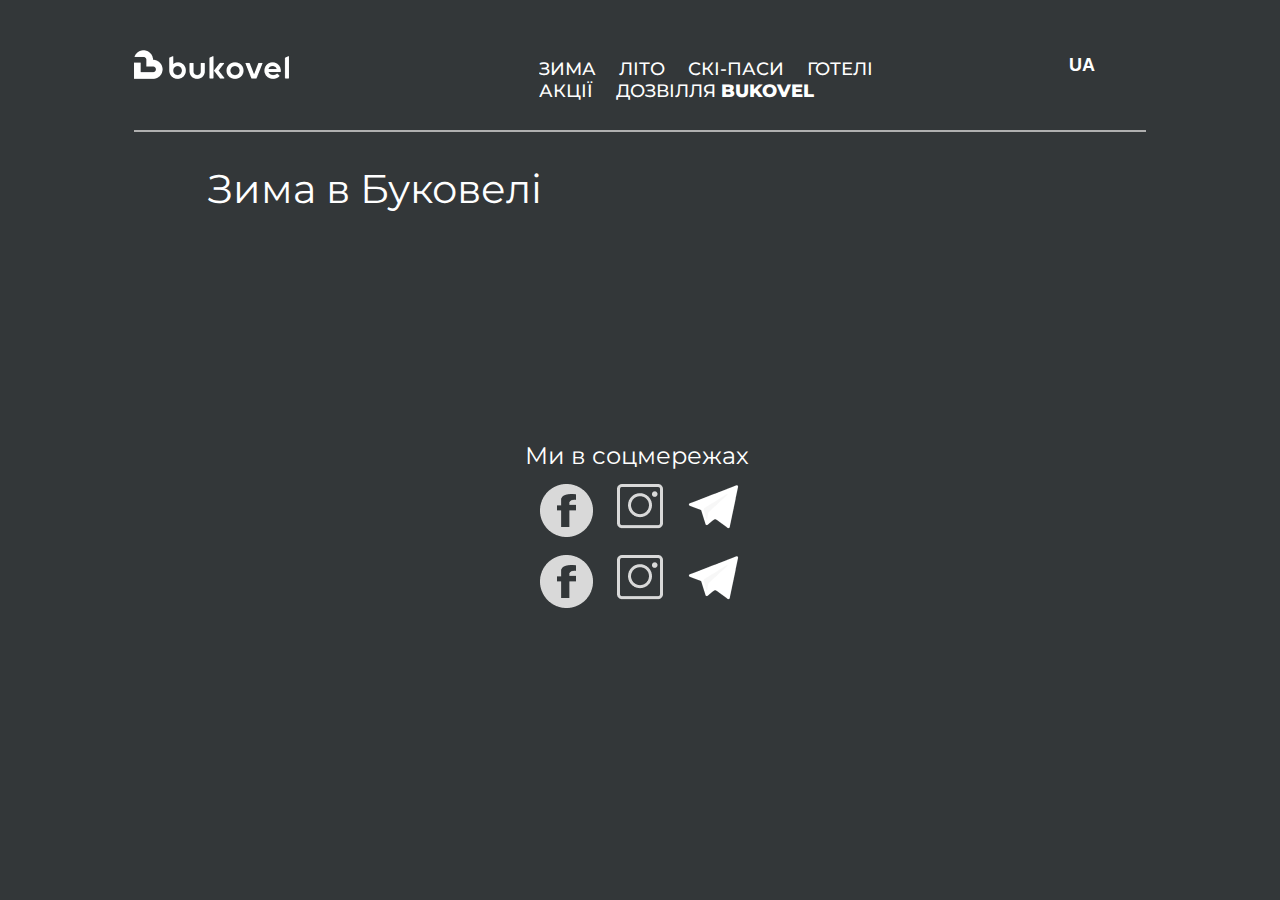
<file: page2.html>
<!DOCTYPE html>
<html lang="en">
<head>
    <meta charset="UTF-8">
    <meta name="viewport" content="width=device-width, initial-scale=1.0">
    <title>Зима у Буковелі</title>
    <link rel="stylesheet" href="style2.css">
    <link rel="icon" type="image/x-icon" href="icons/favicon.ico">
    <link rel="preconnect" href="https://fonts.googleapis.com">
    <link rel="preconnect" href="https://fonts.gstatic.com" crossorigin>
    <link href="https://fonts.googleapis.com/css2?family=Montserrat:ital,wght@0,100..900;1,100..900&display=swap" rel="stylesheet">
</head>
<body>
     <!--Навігаційна панель-->
     <div class="navigation">
        <a href="page1.html"><img src="imeges/logo-winter.png" alt="Logo Image" id="logo"></a>
        <ul data-lang="uk">
            <li><a href="page2.html">ЗИМА</a></li>
            <li><a href="page3.html">ЛІТО</a></li>
            <li><a href="page4.html">СКІ-ПАСИ</a></li>
            <li><a href="page1.html">ГОТЕЛІ</a></li> 
            <li><a href="page5.html">АКЦІЇ</a></li>
            <li><a href="#">ДОЗВІЛЛЯ <span>BUKOVEL</span></a></li>
        </ul>
        <ul style="display: none;" data-lang="en"> 
            <li><a href="page2.html">WINTER</a></li> 
            <li><a href="page3.html">SUMMER</a></li> 
            <li><a href="page4.html">SKI-PASS</a></li> 
            <li><a href="page1.html">HOTEL</a></li>  
            <li><a href="page5.html">SPECIALS</a></li> 
            <li><a href="#"><a>RECREATION</a></li> 
        </ul> 
        <button id="changeLanguage">UA</button>  
    </div>
    <h1 data-lang="uk">Зима в Буковелі</h1>
    <div class="winter" style="display: none;" data-lang="en">
        <div class="list">
            <h2>ГІРСЬКОЛИЖНЕ КАТАННЯ</h2>
            <ul id="lists">
                <li id="list"><a href="#">Скі-паси</a></li>
                <li id="list"><a href="#">Готелі</a></li>
                <li id="list"><a href="#">Лижна школа</a></li>
            </ul>
        </div>
        <div class="list">
            <h2>ЗИМОВІ РОЗВАГИ</h2>
            <ul id="lists">
                <li id="list"><a href="#" id="voda">VODA club</a></li>
                <li id="list"><a href="#">Ресторани та клуби</a></li>
                <li id="list"><a href="#">Туристичний центр Буковель</a></li>
            </ul>
        </div>
    </div>
    <p id="social" data-lang="uk">Ми в соцмережах</p>
    <div class="icons">
        <a href="#"><img src="imeges/фейсбук.png" alt="Facebook"></a>
        <a href="#"><img src="imeges/inst.png" alt="Instagram"></a>
        <a href="#"><img src="imeges/telegram.png" alt="Telegram"></a>
    </div>

    <h1 style="display: none;" data-lang="en">Discover winter</h1>
    <div class="winter" style="display: none;" data-lang="en">
        <div class="list">
            <h2>MOUNTAIN SKIING</h2>
            <ul id="lists">
                <li id="list"><a href="#">Ski-pases</a></li>
                <li id="list"><a href="#">Hotel</a></li>
                <li id="list"><a href="#">Ski school</a></li>
            </ul>
        </div>
        <div class="list">
            <h2>ALPINE SKIING</h2>
            <ul id="lists">
                <li id="list"><a href="#" id="voda">VODA club</a></li>
                <li id="list"><a href="#">Restaurants and clubs</a></li>
                <li id="list"><a href="#">Bukovel tourist center</a></li>
            </ul>
        </div>
    </div>
    <p id="social" style="display: none;" data-lang="en">We are on social networks</p>
    <div class="icons">
        <a href="#"><img src="imeges/фейсбук.png" alt="Facebook"></a>
        <a href="#"><img src="imeges/inst.png" alt="Instagram"></a>
        <a href="#"><img src="imeges/telegram.png" alt="Telegram"></a>
    </div>


    
    <script src="scripts/scripts.js"></script> 
</body>
</html>
</file>
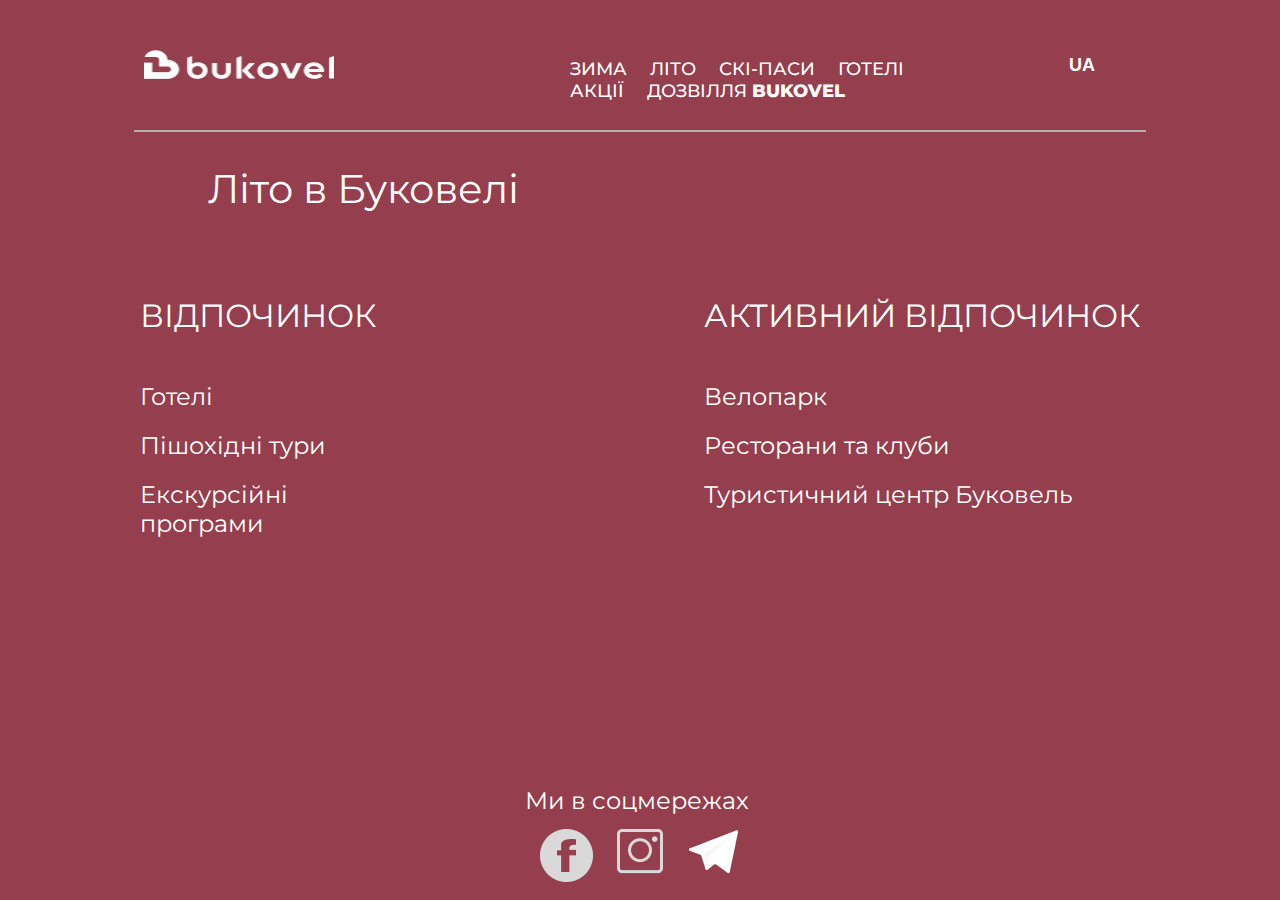
<file: page3.html>
<!DOCTYPE html>
<html lang="en">
<head>
    <meta charset="UTF-8">
    <meta http-equiv="X-UA-Compatible" content="IE=edge">
    <meta name="viewport" content="width=device-width, initial-scale=1.0">
    <title>Зима у Буковелі</title> 
    <link rel="stylesheet" href="style3.css"> 
    <link rel="icon" type="image/x-icon" href="icons/icon.ico"> 
    <link rel="preconnect" href="https://fonts.googleapis.com"> 
    <link rel="preconnect" href="https://fonts.gstatic.com" crossorigin> 
    <link href="https://fonts.googleapis.com/css2?family=Montserrat:ital,wght@0,100..900;1,100..900&display=swap" rel="stylesheet"> 
</head> 
<body> 
    <!--Навігаційна панель--> 
    <div class="navigation"> 
        <a href="page1.html" id="logo"><img src="imeges/logo-winter.png" alt="Logo Image" id="logo"></a> 
        <ul data-lang="uk">
            <li><a href="page2.html">ЗИМА</a></li>
            <li><a href="page3.html">ЛІТО</a></li>
            <li><a href="page4.html">СКІ-ПАСИ</a></li>
            <li><a href="page1.html">ГОТЕЛІ</a></li> 
            <li><a href="page5.html">АКЦІЇ</a></li>
            <li><a href="#">ДОЗВІЛЛЯ <span>BUKOVEL</span></a></li>
        </ul>
        <ul style="display: none;" data-lang="en"> 
            <li><a href="page2.html">WINTER</a></li> 
            <li><a href="page3.html">SUMMER</a></li> 
            <li><a href="page4.html">SKI-PASS</a></li> 
            <li><a href="page1.html">HOTEL</a></li>  
            <li><a href="page5.html">SPECIALS</a></li> 
            <li><a href="#"><a>RECREATION</a></li> 
        </ul> 
        <button id="changeLanguage">UA</button> 
    </div> 

    <h1 data-lang="uk">Літо в Буковелі</h1>
    <div class="summer" data-lang="uk">
        <div class="list">
            <h2>ВІДПОЧИНОК</h2>
            <ul id="lists">
                <li id="list"><a href="#">Готелі</a></li>
                <li id="list"><a href="#">Пішохідні тури</a></li>
                <li id="list"><a href="#">Екскурсійні програми</a></li>
            </ul>
        </div>
        <div class="list">
            <h2>АКТИВНИЙ ВІДПОЧИНОК</h2>
            <ul id="lists">
                <li id="list"><a href="#" id="voda">Велопарк</a></li>
                <li id="list"><a href="#">Ресторани та клуби</a></li>
                <li id="list"><a href="#">Туристичний центр Буковель</a></li>
            </ul>
        </div>
    </div>
    <p id="social" data-lang="uk">Ми в соцмережах</p>
    




    <h1 style="display: none; max-width: 400px;" data-lang="en" >Summer in Bukovel</h1>
    <div class="summer" style="display: none;" data-lang="en">
        <div class="list">
            <h2>VACATION</h2>
            <ul id="lists">
                <li id="list"><a href="#">Hotel</a></li>
                <li id="list"><a href="#">Walking tours</a></li>
                <li id="list"><a href="#">Excursion programs</a></li>
            </ul>
        </div>
        <div class="list">
            <h2>RECREATION</h2>
            <ul id="lists">
                <li id="list"><a href="#" id="voda">Bicycle park</a></li>
                <li id="list"><a href="#">Restaurants and clubs</a></li>
                <li id="list"><a href="#">Bukovel tourist center</a></li>
            </ul>
        </div>
    </div>
    <p id="social" style="display: none; max-width: 400px; margin: 228px 0 0 790px;" data-lang="en">We are on social networks</p>
    <div class="icons">
        <a href="#"><img src="imeges/facebook-summer.png" alt="Facebook"></a>
        <a href="#"><img src="imeges/inst.png" alt="Instagram"></a>
        <a href="#"><img src="imeges/telegram.png" alt="Telegram"></a>
    </div>

    <script src="scripts/scripts.js"></script> 
</body>
</html>
</file>
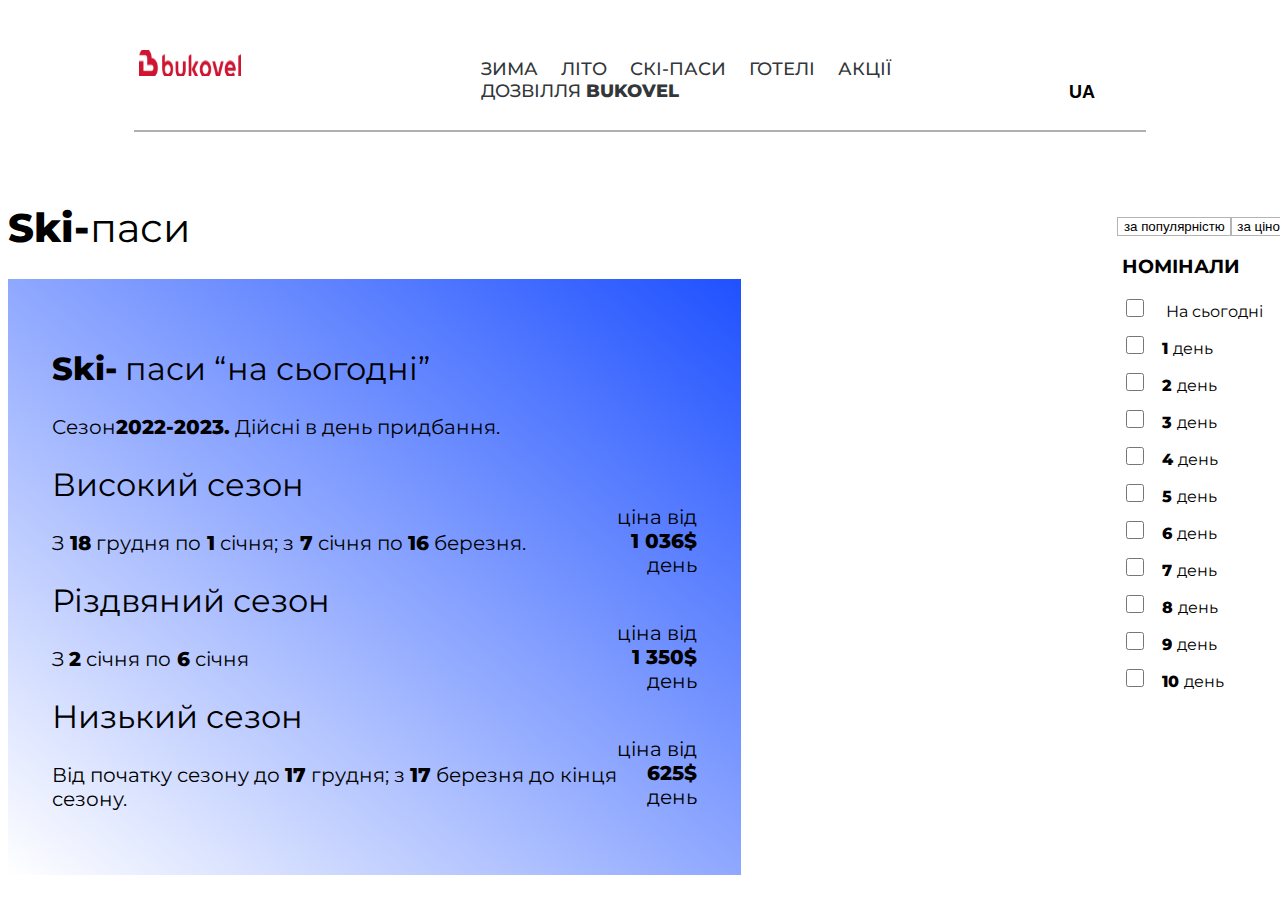
<file: page4.html>
<!DOCTYPE html> 
<html lang="en"> 
<head> 
    <meta charset="UTF-8"> 
    <meta name="viewport" content="width=device-width, initial-scale=1.0"> 
    <title>Bukovel</title> 
    <link rel="stylesheet" href="style4.css"> 
    <link rel="icon" type="image/x-icon" href="icons/icon.ico"> 
    <link rel="preconnect" href="https://fonts.googleapis.com"> 
    <link rel="preconnect" href="https://fonts.gstatic.com" crossorigin> 
    <link href="https://fonts.googleapis.com/css2?family=Montserrat:ital,wght@0,100..900;1,100..900&display=swap" rel="stylesheet"> 
</head> 
<body> 
    <!--Навігаційна панель--> 
    <div class="navigation"> 
        <img src="imeges/завантаження 1.png" alt="Logo Image" id="logo">  
        <ul data-lang="uk">
            <li><a href="page2.html">ЗИМА</a></li>
            <li><a href="page3.html">ЛІТО</a></li>
            <li><a href="page4.html">СКІ-ПАСИ</a></li>
            <li><a href="page1.html">ГОТЕЛІ</a></li> 
            <li><a href="page5.html">АКЦІЇ</a></li>
            <li><a href="#">ДОЗВІЛЛЯ <span>BUKOVEL</span></a></li>
        </ul>
        <ul style="display: none;" data-lang="en"> 
            <li><a href="page2.html">WINTER</a></li> 
            <li><a href="page3.html">SUMMER</a></li> 
            <li><a href="page4.html">SKI-PASS</a></li> 
            <li><a href="page1.html">HOTEL</a></li>  
            <li><a href="page5.html">SPECIALS</a></li> 
            <li><a href="#"><a>RECREATION</a></li> 
        </ul> 
        <button id="changeLanguage">UA</button> 
    </div>

    <div class="container" data-lang="uk">
        <div class="content">
            <h1><span>Ski-</span>паси</h1>
            <div class="ski-content">
                <h2><span>Ski-</span> паси “на сьогодні”</h2>
                <p>Сезон<span>2022-2023.</span> Дійсні в день придбання. </p>

                <h2>Високий сезон<span id="price">ціна від <br><span>1 036$</span> <br>день</span> </h2>
                <p>З<span> 18</span> грудня по<span> 1</span> січня; з<span> 7</span> січня по <span>16</span> березня.</p>

                <h2>Різдвяний сезон<span id="price">ціна від <br> <span>1 350$</span> <br>день</span> </h2>
                <p>З <span>2</span> січня по<span> 6</span> січня</p>

                <h2>Низький сезон<span id="price">ціна від <br> <span>625$</span> <br>день</span> </h2>
                <p>Від початку сезону до <span>17</span> грудня; з <span>17</span> березня до кінця сезону.</p>
            </div>
        </div>
        <div class="filters">
            <button>за популярністю</button>
            <button>за ціною</button>
            <div class="checkbox">
                <h3>НОМІНАЛИ</h3>
                <input type="checkbox"><span id="checkbox"> На сьогодні<br></span>
                <input type="checkbox"><span id="checkbox"><span id="day">1 </span>день<br></span>
                <input type="checkbox"><span id="checkbox"><span id="day">2 </span>день<br></span>
                <input type="checkbox"><span id="checkbox"><span id="day">3 </span>день<br></span>
                <input type="checkbox"><span id="checkbox"><span id="day">4 </span>день<br></span>
                <input type="checkbox"><span id="checkbox"><span id="day">5 </span>день<br></span>
                <input type="checkbox"><span id="checkbox"><span id="day">6 </span>день<br></span>
                <input type="checkbox"><span id="checkbox"><span id="day">7 </span>день<br></span>
                <input type="checkbox"><span id="checkbox"><span id="day">8 </span>день<br></span>
                <input type="checkbox"><span id="checkbox"><span id="day">9 </span>день<br></span>
                <input type="checkbox"><span id="checkbox"><span id="day">10 </span>день<br></span>

            </div>
        </div>
    </div>




    <div class="container" style="display: none;" data-lang="en">
        <div class="content">
            <h1><span>Ski-</span>passes</h1>
            <div class="ski-content">
                <h2><span>Ski-</span> pase “for today”</h2>
                <p>Season<span>2022-2023.</span> Valid on the day of purchase. </p>

                <h2>High season<span id="price">price from <br><span>1 036$</span> <br>at day</span> </h2>
                <p>With<span> 18</span> December to<span> 1</span> January; з<span> 7</span>January to <span>16</span> March.</p>

                <h2>Christmas season<span id="price">price from <br> <span>1 350$</span> <br>at day</span> </h2>
                <p>З <span>2</span> January to<span> 6</span> January.</p>

                <h2>Low season<span id="price">price from <br> <span>625$</span> <br>at day</span> </h2>
                <p>From the beginning of the season to <span>17</span> December; with <span>17</span> March until the end of the season.</p>
            </div>
        </div>
        <div class="filters">
            <button>by popularity</button>
            <button>by price</button>
            <div class="checkbox">
                <h3>NOMINALS</h3>
                <input type="checkbox"><span id="checkbox"> Today<br></span>
                <input type="checkbox"><span id="checkbox"><span id="day">1 </span>day<br></span>
                <input type="checkbox"><span id="checkbox"><span id="day">2 </span>days<br></span>
                <input type="checkbox"><span id="checkbox"><span id="day">3 </span>days<br></span>
                <input type="checkbox"><span id="checkbox"><span id="day">4 </span>days<br></span>
                <input type="checkbox"><span id="checkbox"><span id="day">5 </span>days<br></span>
                <input type="checkbox"><span id="checkbox"><span id="day">6 </span>days<br></span>
                <input type="checkbox"><span id="checkbox"><span id="day">7 </span>days<br></span>
                <input type="checkbox"><span id="checkbox"><span id="day">8 </span>days<br></span>
                <input type="checkbox"><span id="checkbox"><span id="day">9 </span>days<br></span>
                <input type="checkbox"><span id="checkbox"><span id="day">10 </span>days<br></span>
            </div>
        </div>
    </div>
    <script src="scripts/scripts.js"></script> 
</body>
</html>
</file>
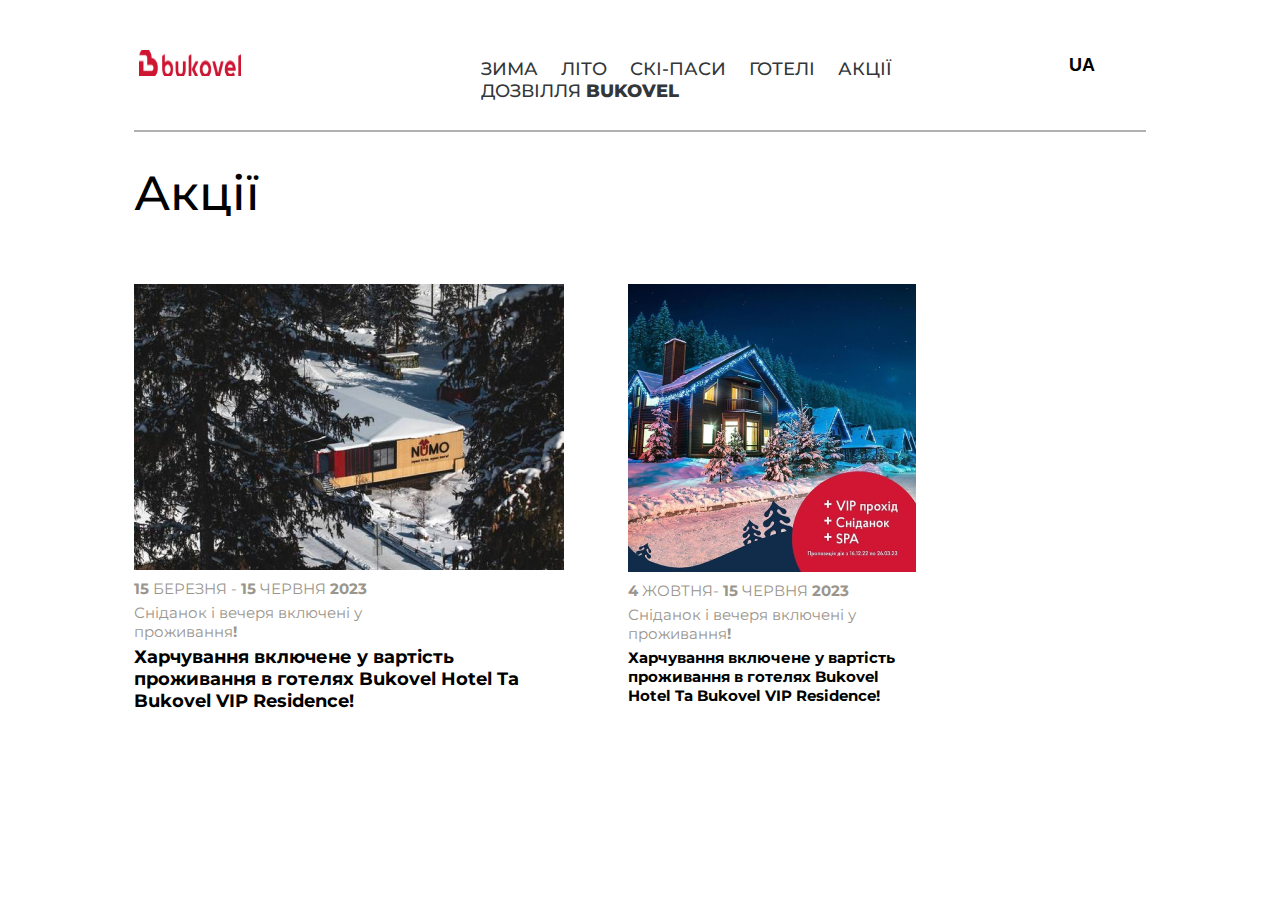
<file: page5.html>
<!DOCTYPE html> 
<html lang="en"> 
<head> 
    <meta charset="UTF-8"> 
    <meta name="viewport" content="width=device-width, initial-scale=1.0"> 
    <title>Bukovel</title> 
    <link rel="stylesheet" href="style5.css"> 
    <link rel="icon" type="image/x-icon" href="icons/icon.ico"> 
    <link rel="preconnect" href="https://fonts.googleapis.com"> 
    <link rel="preconnect" href="https://fonts.gstatic.com" crossorigin> 
    <link href="https://fonts.googleapis.com/css2?family=Montserrat:ital,wght@0,100..900;1,100..900&display=swap" rel="stylesheet"> 
</head> 
<body> 
    <!--Навігаційна панель--> 
    <div class="navigation"> 
        <img src="imeges/завантаження 1.png" alt="Logo Image" id="logo"> 
        <ul data-lang="uk">
            <li><a href="page2.html">ЗИМА</a></li>
            <li><a href="page3.html">ЛІТО</a></li>
            <li><a href="page4.html">СКІ-ПАСИ</a></li>
            <li><a href="page1.html">ГОТЕЛІ</a></li> 
            <li><a href="page5.html">АКЦІЇ</a></li>
            <li><a href="#">ДОЗВІЛЛЯ <span>BUKOVEL</span></a></li>
        </ul>
        <ul style="display: none;" data-lang="en"> 
            <li><a href="page2.html">WINTER</a></li> 
            <li><a href="page3.html">SUMMER</a></li> 
            <li><a href="page4.html">SKI-PASS</a></li> 
            <li><a href="page1.html">HOTEL</a></li>  
            <li><a href="page5.html">SPECIALS</a></li> 
            <li><a href="#"><a>RECREATION</a></li> 
        </ul> 
        <button id="changeLanguage">UA</button>
    </div> 
    <h1 data-lang="uk">Акції</h1>
    <div class="conteiner" data-lang="uk">
        <div class="cards">
            <div class="card1">
                <img id="action-img" src="imeges/action.png" alt="">
                <p><span> 15</span> БЕРЕЗНЯ - <span> 15</span> ЧЕРВНЯ <span>2023</span></p>
                <p>Сніданок і вечеря включені у проживання<span>!</span></p>
                <h4>Харчування включене у вартість проживання в готелях Bukovel Hotel Ta Bukovel VIP Residence!</h4>
            </div>
            <div class="card2">
                <img id="action-img2" src="imeges/action2.png" alt="">
                <p><span> 4</span> ЖОВТНЯ- <span> 15</span> ЧЕРВНЯ <span>2023</span></p>
                <p>Сніданок і вечеря включені у проживання<span>!</span></p>
                <h4>Харчування включене у вартість проживання в готелях<span> Bukovel Hotel</span> Ta <span>Bukovel VIP Residence!</span> </h4>
            </div>
        </div>

    </div>


    <h1 style="display: none;" data-lang="en">Actions</h1>
    <div class="conteiner" style="display: none;" data-lang="en">
        <div class="cards">
            <div class="card1">
                <img id="action-img" src="imeges/action.png" alt="">
                <p><span> 15</span> MARCH - <span> 15</span> JUNE <span>2023</span></p>
                <p>Breakfast and dinner are included in the accommodation<span>!</span></p>
                <h4>Meals are included in the price of accommodation at Bukovel Hotel Ta Bukovel VIP Residence!</h4>
            </div>
            <div class="card2">
                <img id="action-img2" src="imeges/action2.png" alt="">
                <p><span> 4</span> ЖОВТНЯ- <span> 15</span> ЧЕРВНЯ <span>2023</span></p>
                <p>Breakfast and dinner are included in the accommodation<span>!</span></p>
                <h4>Meals are included in the price of accommodation at Bukovel Hotel Ta Bukovel VIP Residence!</span> </h4>
            </div>
        </div>
    </div>
    <script src="scripts/scripts2.js"></script> 
</body>  
</html>
</file>
<file: style2.css>
body {
    font-family: 'Montserrat', sans-serif;
    background-color: #333739;
}
.navigation {
    width: 80%;
    height: 80px;
    margin: 50px auto 32px;
    border-bottom: 2px solid #B0B0B0;
    display: flex;
    flex-direction: row;
}
.navigation > img {
    width: 15%;
    height: 38%;
    margin: 0 8% 70% 5px;
}
ul {
    list-style-type: none;
    overflow: hidden;
    margin: 8px 10% 0 250px;
    padding: 0;
}
li {
    float: left;
}
li a {
    color: #FFFFFF;
    text-decoration: none;
    font-weight: 500;
    margin: 8px 23px 52px 0;
    font-size: 18px;
}
.navigation * span {
    font-weight: 800;
}
.navigation > button {
    background-color: #FFFFFF;
    border: none;
    cursor: pointer;
    font-weight: 800;
    font-size: 18px;
    margin: 5px 5% 70% 0;
    padding: 0;
    color: #FFFFFF;
}

.list {
    margin: 30px auto 0;
    max-width: 500px;
}

h1 {
    max-width: 350px;
    margin-left: 200px;
    font-weight: 400;
    color: #FFFFFF;
    font-size: 40px;
}

h2 {
    max-width: 500px;
    font-weight: 400;
    color: #FFFFFF;
    font-size: 32px;
}

#list {
    float: none;
    margin: 20px 0;
}

#list a {
    color: #FFFFFF;
    text-decoration: none;
    font-weight: 400;
    margin: 8px 23px 52px 0;
    font-size: 24px;
}

#voda {
    font-weight: 800;
}

.winter {
    display: flex;
    justify-content: space-between;
}

#social {
    font-size: 24px;
    color: #FFFFFF;
    max-width: 230px;
    margin: 228px auto 0;
}

.icons {
    max-width: 200px;
    margin: 14px auto 0;
    display: flex;
    justify-content: space-between;
}

.icons > img {
    width: 53px;
    height: 53px;
}

#lists {
    list-style-type: none;
    overflow: hidden;
    margin: 8px 10% 0 0;
    padding: 0;
}
</file>
<file: style3.css>
body {
    font-family: 'Montserrat', sans-serif;
    background-color: #953E4E;
}
.navigation {
    width: 80%;
    height: 80px;
    margin: 50px auto 32px;
    border-bottom: 2px solid #B0B0B0;
    display: flex;
    flex-direction: row;
}
#logo {
    width: 190px;
    height: 30px;
    margin: 0 8% 70% 5px;
}
ul {
    list-style-type: none;
    overflow: hidden;
    margin: 8px 10% 0 160px;
    padding: 0;
}
li {
    float: left;
}
li a {
    color: #FFFFFF;
    text-decoration: none;
    font-weight: 500;
    margin: 8px 23px 52px 0;
    font-size: 18px;
}

.navigation * span {
    font-weight: 800;
}

.navigation > button {
    background-color: #FFFFFF;
    border: none;
    cursor: pointer;
    font-weight: 800;
    font-size: 18px;
    margin: 5px 5% 70% 0;
    padding: 0;
    color: #FFFFFF;
}

.list {
    margin: 30px auto 0;
    max-width: 500px;
}

h1 {
    max-width: 350px;
    margin-left: 200px;
    font-weight: 400;
    color: #FFFFFF;
    font-size: 40px;
}

h2 {
    max-width: 500px;
    font-weight: 400;
    color: #FFFFFF;
    font-size: 32px;
}

#list {
    float: none;
    margin: 20px 0;
}

#list a {
    color: #FFFFFF;
    text-decoration: none;
    font-weight: 400;
    margin: 8px 23px 52px 0;
    font-size: 24px;
}

#voda {
    font-weight: 800;
}

.summer{
    display: flex;
    justify-content: space-between;
}

#social {
    font-size: 24px;
    color: #FFFFFF;
    max-width: 230px;
    margin: 228px auto 0;
}

.icons {
    max-width: 200px;
    margin: 14px auto 0;
    display: flex;
    justify-content: space-between;
}

.icons > img {
    width: 53px;
    height: 53px;
}

#lists {
    list-style-type: none;
    overflow: hidden;
    margin: 8px 10% 0 0;
    padding: 0;
}
</file>
<file: style4.css>
body { 
    font-family: 'Montserrat', sans-serif; 
    background-color: #FFFFFF; 
} 
.navigation { 
    width: 80%;
    height: 80px;
    margin: 50px auto 32px;
    border-bottom: 2px solid #B0B0B0;
    display: flex;
    flex-direction: row;
} 
#logo { 
    width: 10%;
    height: 33%;
    margin: 0 8% 70% 5px;
} 
ul { 
    list-style-type: none;
    overflow: hidden;
    margin: 8px 10% 0 160px;
    padding: 0; 
} 
li{ 
    float: left; 
} 
li a{ 
    color: #333739; 
    text-decoration: none; 
    font-weight: 500; 
    margin: 8px 23px 52px 0; 
    font-size: 18px; 
} 
.navigation * span { 
    font-weight: 800; 
} 
.navigation > button { 
    background-color: #FFFFFF; 
    border: none; 
    cursor: pointer; 
    font-weight: 800; 
    font-size: 18px; 
    margin: 5px 5% 70% 0; 
    padding: 0; 
} 

.container { 
    display: flex; 
    margin: 44px auto 0; 
    width: 1300px;
    justify-content: space-between;
} 
 
h1 { 
    font-size: 40px; 
    font-weight: 400; 
} 
 
h2 { 
    font-size: 32px; 
    font-weight: 400; 
} 
 
p { 
    font-size: 20px; 
    font-weight: 400; 
} 
 
span { 
    font-weight: 800; 
} 
 
.ski-content { 
    background-image: linear-gradient(to left bottom, rgb(31, 81, 255), white); 
    padding: 44px; 
    max-width: 1200px;
} 
 
#price { 
    float: right; 
    text-align: right; 
    font-weight: 400; 
    font-size: 20px; 
    margin-top: 40px; 
}

button{
    background-color: rgba(0,0,0,0);
    border: 1px solid #B4B4B4;
    margin-left: -3%;

}

#checkbox{
    font-weight: 400;
    margin-left: 15px;
}

input[type="checkbox"]{
    border: 1px solid #A7B4BB;
    border-color: #D9D9D9;
    width: 18px;
    height: 18px;
    display: inline;
    margin-bottom: 16px;
}

#day{
    font-weight: 800;
}


.filters{
    margin-top: 40px;
}

.content{
    max-width: 1200px;
}
</file>
<file: style5.css>
body { 
    font-family: 'Montserrat', sans-serif; 
    background-color: #FFFFFF; 
} 
.navigation { 
    width: 80%;
    height: 80px;
    margin: 50px auto 32px;
    border-bottom: 2px solid #B0B0B0;
    display: flex;
    flex-direction: row;
} 
#logo { 
    width: 10%;
    height: 33%;
    margin: 0 8% 70% 5px;
} 
ul { 
    list-style-type: none;
    overflow: hidden;
    margin: 8px 10% 0 160px;
    padding: 0; 
} 
li{ 
    float: left; 
} 
li a{ 
    color: #333739; 
    text-decoration: none; 
    font-weight: 500; 
    margin: 8px 23px 52px 0; 
    font-size: 18px; 
} 
.navigation * span { 
    font-weight: 800; 
} 
.navigation > button { 
    background-color: #FFFFFF; 
    border: none; 
    cursor: pointer; 
    font-weight: 800; 
    font-size: 18px; 
    margin: 5px 5% 70% 0; 
    padding: 0; 
} 

h1{
    margin: 0 0 0 10%;
}

.conteiner{
    width: 80%;
    margin: 62px auto 0;
}

h1{
    font-weight: 500;
    font-size: 48px;
}

.cards{
    display: flex;
    margin-top: 43px;
}

#action-img{
width: 430px;
height: 286px;
}

#action-img2{
width: 288px;
height: 286;
}

.card1{
    margin-right: 57px;
}

.card1 > h4,p{
    max-width: 437px;
    margin: 5px 0 5px;
    font-size: 18px;
}

.card2 > h4,p{
max-width: 281px;
margin: 5px 0 5px;
font-size: 15px;
}

span{
    max-width: 800;
    font-weight: 700;
}

.card1 > p, .card2 > p{
    color: #9B968D;
}
</file>
